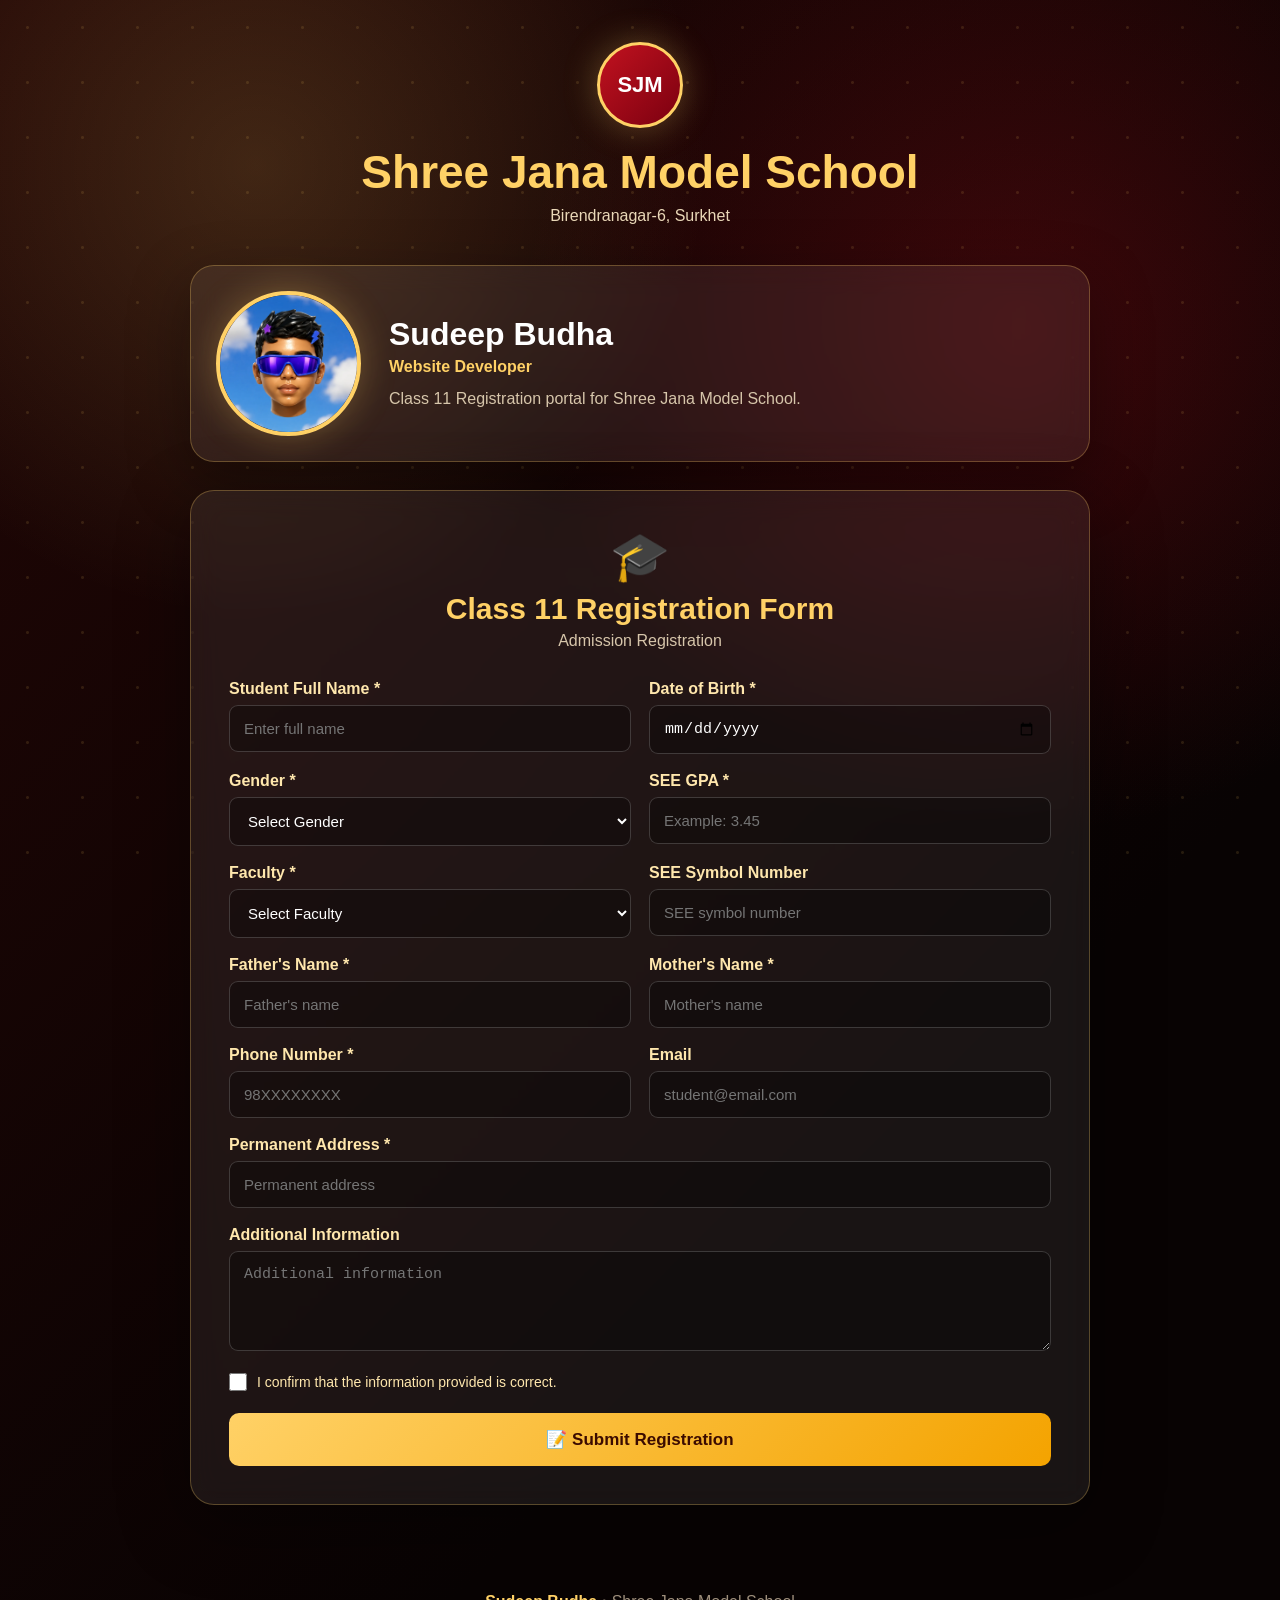
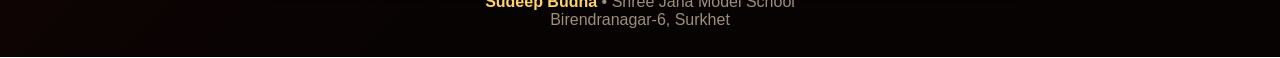
<file: shree_jana_model_class11_registration.html>
<!DOCTYPE html>
<html lang="en">
<head>
<meta charset="UTF-8">
<meta name="viewport" content="width=device-width, initial-scale=1.0">
<title>Shree Jana Model School | Class 11 Registration</title>
<style>
*{box-sizing:border-box;margin:0;padding:0}
html{scroll-behavior:smooth}
body{
font-family:Arial,Helvetica,sans-serif;min-height:100vh;color:#fff;
background:radial-gradient(circle at 20% 10%,rgba(255,209,102,.16),transparent 25%),
radial-gradient(circle at 80% 20%,rgba(193,18,31,.25),transparent 30%),
linear-gradient(135deg,#220605,#080303 70%);overflow-x:hidden}
body:before{content:"";position:fixed;inset:0;pointer-events:none;
background-image:radial-gradient(circle,#ffd166 1px,transparent 2px);
background-size:55px 55px;opacity:.12;animation:stars 12s linear infinite}
@keyframes stars{from{transform:translateY(0)}to{transform:translateY(55px)}}
header{text-align:center;padding:42px 20px 28px;position:relative;z-index:2}
.school-logo{width:86px;height:86px;margin:auto;border-radius:50%;display:grid;place-items:center;
background:linear-gradient(135deg,#c1121f,#7b0010);border:3px solid #ffd166;
box-shadow:0 0 35px rgba(255,209,102,.3);font-weight:900;font-size:22px}
header h1{margin-top:17px;color:#ffd166;font-size:clamp(28px,5vw,46px)}
header p{margin-top:8px;color:#ead8b8}
.profile{width:92%;max-width:900px;margin:12px auto 28px;position:relative;z-index:2;
display:flex;align-items:center;gap:28px;padding:25px;border:1px solid rgba(255,209,102,.28);
border-radius:24px;background:rgba(255,255,255,.07);backdrop-filter:blur(14px);
box-shadow:0 20px 60px rgba(0,0,0,.35);animation:enter .9s ease both}
.profile-photo{width:145px;height:145px;flex:0 0 145px;object-fit:cover;border-radius:50%;
border:4px solid #ffd166;box-shadow:0 0 35px rgba(255,209,102,.28);
animation:float 3.5s ease-in-out infinite}
@keyframes float{0%,100%{transform:translateY(0)}50%{transform:translateY(-8px)}}
.profile-info h2{font-size:32px;color:#fff}.profile-info .role{color:#ffd166;font-weight:700;margin-top:5px}
.profile-info p{color:#d7c6ab;margin-top:10px;line-height:1.6}
@keyframes enter{from{opacity:0;transform:translateY(30px)}to{opacity:1;transform:translateY(0)}}
.container{width:92%;max-width:900px;margin:0 auto 60px;position:relative;z-index:2}
.card{padding:38px;border-radius:24px;background:rgba(255,255,255,.07);backdrop-filter:blur(15px);
border:1px solid rgba(255,209,102,.28);box-shadow:0 20px 70px rgba(0,0,0,.38)}
.title{text-align:center;margin-bottom:30px}.title .icon{font-size:48px}
.title h2{color:#ffd166;font-size:30px;margin-top:7px}.title p{color:#d7c6ab;margin-top:6px}
.row{display:grid;grid-template-columns:1fr 1fr;gap:18px}.group{margin-bottom:18px}
label{display:block;margin-bottom:7px;color:#ffe7ad;font-weight:700}
input,select,textarea{width:100%;padding:14px;border:1px solid rgba(255,255,255,.18);
border-radius:9px;background:rgba(0,0,0,.3);color:#fff;outline:none;font-size:15px}
select option{color:#111}input:focus,select:focus,textarea:focus{border-color:#ffd166;
box-shadow:0 0 0 3px rgba(255,209,102,.1)}textarea{min-height:100px;resize:vertical}
.agree{display:flex;gap:10px;align-items:center;margin:4px 0 22px}.agree input{width:18px;height:18px}
.agree label{margin:0;font-weight:normal;font-size:14px}
button{width:100%;padding:16px;border:0;border-radius:10px;background:linear-gradient(135deg,#ffd166,#f4a300);
color:#3b0b00;font-size:17px;font-weight:900;cursor:pointer;transition:.3s}
button:hover{transform:translateY(-3px);box-shadow:0 10px 30px rgba(255,209,102,.25)}
.success{display:none;margin-top:22px;padding:20px;text-align:center;border-radius:12px;
background:rgba(0,150,70,.18);border:1px solid #63e58c;color:#baffca;line-height:1.8}
.success.show{display:block}footer{text-align:center;padding:28px 15px;color:#9d8e7b;position:relative;z-index:2}
footer strong{color:#ffd166}
@media(max-width:650px){.profile{flex-direction:column;text-align:center}.profile-photo{width:125px;height:125px;flex-basis:125px}
.profile-info h2{font-size:27px}.row{grid-template-columns:1fr;gap:0}.card{padding:24px 18px}}
</style>
</head>
<body>

<header>
<div class="school-logo">SJM</div>
<h1>Shree Jana Model School</h1>
<p>Birendranagar-6, Surkhet</p>
</header>

<section class="profile">
<img class="profile-photo" src="[data-uri]" alt="Sudeep Budha">
<div class="profile-info">
<h2>Sudeep Budha</h2>
<div class="role">Website Developer</div>
<p>Class 11 Registration portal for Shree Jana Model School.</p>
</div>
</section>

<main class="container">
<div class="card">
<div class="title"><div class="icon">🎓</div><h2>Class 11 Registration Form</h2><p>Admission Registration</p></div>

<form id="registrationForm">
<div class="row">
<div class="group"><label>Student Full Name *</label><input id="name" type="text" placeholder="Enter full name" required></div>
<div class="group"><label>Date of Birth *</label><input type="date" required></div>
</div>

<div class="row">
<div class="group"><label>Gender *</label><select required><option value="">Select Gender</option><option>Male</option><option>Female</option><option>Other</option></select></div>
<div class="group"><label>SEE GPA *</label><input id="gpa" type="number" min="0" max="4" step="0.01" placeholder="Example: 3.45" required></div>
</div>

<div class="row">
<div class="group"><label>Faculty *</label><select id="faculty" required>
<option value="">Select Faculty</option><option>Science</option><option>Management</option><option>Humanities</option><option>Education</option><option>Law</option>
</select></div>
<div class="group"><label>SEE Symbol Number</label><input type="text" placeholder="SEE symbol number"></div>
</div>

<div class="row">
<div class="group"><label>Father's Name *</label><input type="text" placeholder="Father's name" required></div>
<div class="group"><label>Mother's Name *</label><input type="text" placeholder="Mother's name" required></div>
</div>

<div class="row">
<div class="group"><label>Phone Number *</label><input id="phone" type="tel" maxlength="10" placeholder="98XXXXXXXX" required></div>
<div class="group"><label>Email</label><input type="email" placeholder="student@email.com"></div>
</div>

<div class="group"><label>Permanent Address *</label><input type="text" placeholder="Permanent address" required></div>
<div class="group"><label>Additional Information</label><textarea placeholder="Additional information"></textarea></div>

<div class="agree"><input id="agree" type="checkbox" required>
<label for="agree">I confirm that the information provided is correct.</label></div>

<button type="submit">📝 Submit Registration</button>
</form>

<div class="success" id="success">
<strong>✅ Registration Submitted Successfully!</strong><br>
Student: <span id="studentResult"></span><br>
Faculty: <span id="facultyResult"></span>
</div>
</div>
</main>

<footer><strong>Sudeep Budha</strong> • Shree Jana Model School<br>Birendranagar-6, Surkhet</footer>

<script>
const form=document.getElementById("registrationForm");
const success=document.getElementById("success");
form.addEventListener("submit",function(e){
e.preventDefault();
const name=document.getElementById("name").value.trim();
const faculty=document.getElementById("faculty").value;
const gpa=parseFloat(document.getElementById("gpa").value);
const phone=document.getElementById("phone").value;
if(isNaN(gpa)||gpa<0||gpa>4){alert("SEE GPA must be between 0 and 4.");return;}
if(!/^[0-9]{10}$/.test(phone)){alert("Please enter a valid 10-digit phone number.");return;}
document.getElementById("studentResult").textContent=name;
document.getElementById("facultyResult").textContent=faculty;
success.classList.add("show");
form.reset();
success.scrollIntoView({behavior:"smooth",block:"center"});
});
</script>
</body>
</html>
</file>
